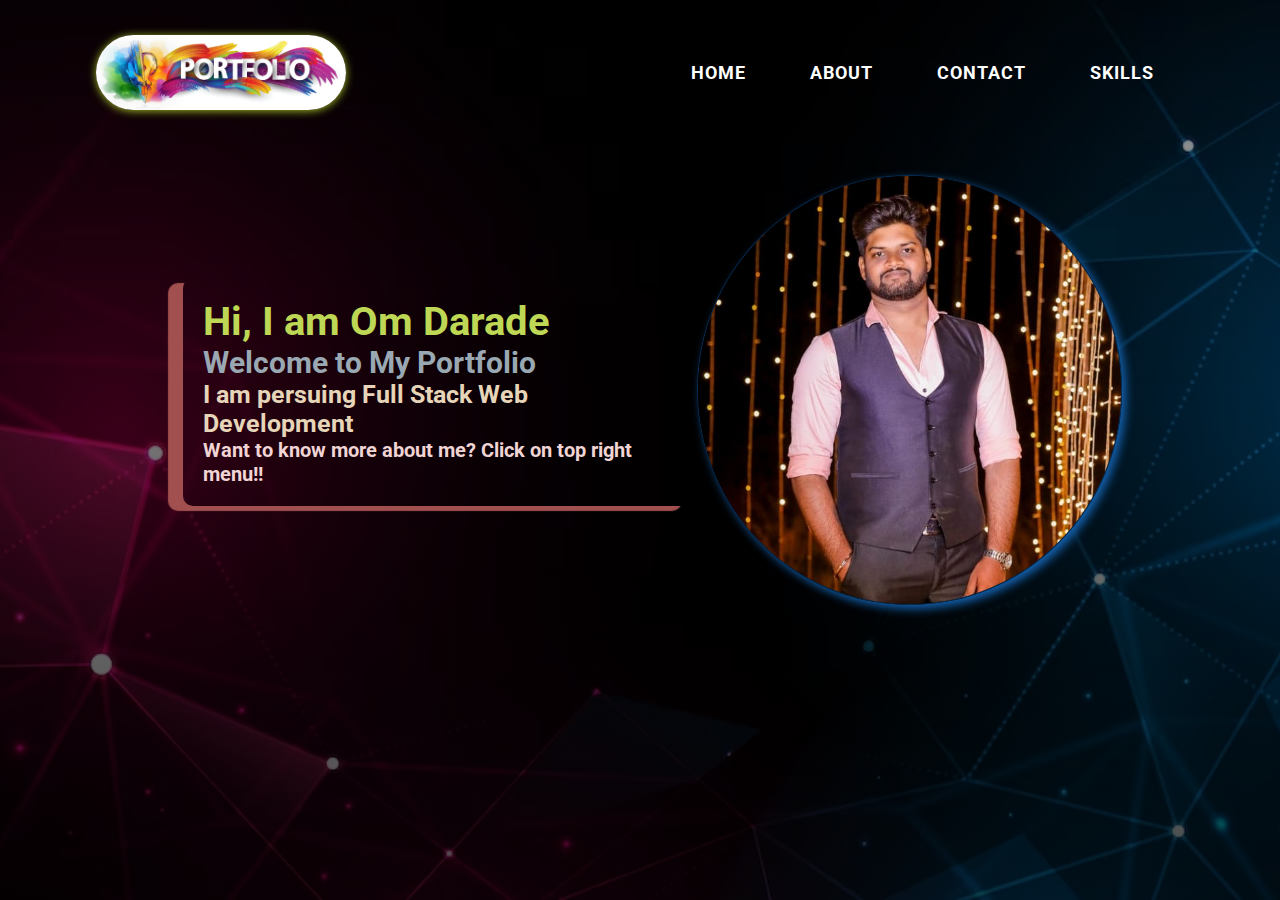
<file: index.html>
<!DOCTYPE html>
<html lang="en">
<head>
    <meta charset="UTF-8">
    <meta name="viewport" content="width=device-width, initial-scale=1.0">
    <title>My Portfolio</title>
    <link rel="stylesheet" href="style.css">
    <link rel="stylesheet" href="https://cdnjs.cloudflare.com/ajax/libs/font-awesome/6.5.1/css/all.min.css" integrity="sha512-DTOQO9RWCH3ppGqcWaEA1BIZOC6xxalwEsw9c2QQeAIftl+Vegovlnee1c9QX4TctnWMn13TZye+giMm8e2LwA==" crossorigin="anonymous" referrerpolicy="no-referrer" />
    <link rel="preconnect" href="https://fonts.googleapis.com">
    <link rel="preconnect" href="https://fonts.gstatic.com" crossorigin>
    <link href="https://fonts.googleapis.com/css2?family=Poppins:ital,wght@0,100;0,200;0,300;0,400;0,500;0,600;0,700;0,800;0,900;1,100;1,200;1,300;1,400;1,500;1,600;1,700;1,800;1,900&display=swap" rel="stylesheet">
    <link rel="preconnect" href="https://fonts.googleapis.com">
    <link rel="preconnect" href="https://fonts.gstatic.com" crossorigin>
    <link href="https://fonts.googleapis.com/css2?family=Poppins:ital,wght@0,100;0,200;0,300;0,400;0,500;0,600;0,700;0,800;0,900;1,100;1,200;1,300;1,400;1,500;1,600;1,700;1,800;1,900&family=Roboto:ital,wght@0,300;0,400;0,500;0,700;0,900;1,100;1,300;1,400;1,500;1,700;1,900&display=swap" rel="stylesheet">
    <link rel="preconnect" href="https://fonts.googleapis.com">
    <link rel="preconnect" href="https://fonts.gstatic.com" crossorigin>
    <link href="https://fonts.googleapis.com/css2?family=Lemon&display=swap" rel="stylesheet">
</head>
<body>
   <div class="container">
    <div class="navbar">
            <img src="Portfolio-header.webp" class="logo">
            <ul>
                <li><a href="index.html">Home</a></li>
                <li><a href="about.html">About</a></li>
                <li><a href="contact.html">Contact</a></li>
                <li><a href="skills.html">Skills</a></li>
            </ul>
    </div>
    <div class="profile-box">
        <div class="profile-info">
            <h1>Hi, I am Om Darade</h1>
            <h2>Welcome to My Portfolio</h2>
            <h3>I am persuing Full Stack Web Development</h3>
            <h4>Want to know more about me? Click on top right menu!!</h4>
        </div>
        <div class="profile-img">
        <img src="WhatsApp Image 2024-01-09 at 11.19.11_47c4f654.jpg" class="profile-pic">
        </div>
    </div>
   </div>
</body>
</html>
</file>
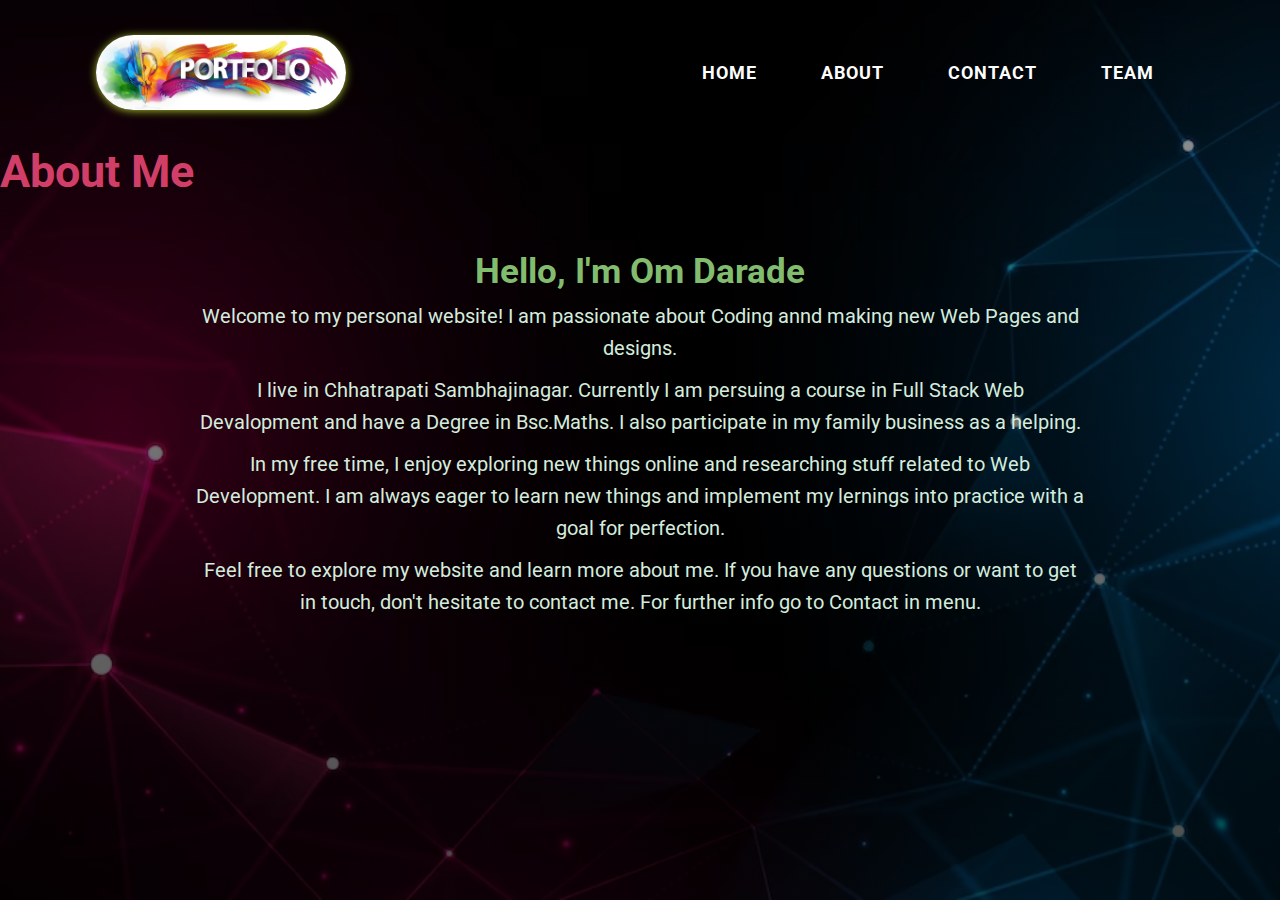
<file: about.html>
<!DOCTYPE html>
<html lang="en">
<head>
    <meta charset="UTF-8">
    <meta name="viewport" content="width=device-width, initial-scale=1.0">
    <title>My Portfolio</title>
    <link rel="stylesheet" href="style.css">
    <link rel="stylesheet" href="https://cdnjs.cloudflare.com/ajax/libs/font-awesome/6.5.1/css/all.min.css" integrity="sha512-DTOQO9RWCH3ppGqcWaEA1BIZOC6xxalwEsw9c2QQeAIftl+Vegovlnee1c9QX4TctnWMn13TZye+giMm8e2LwA==" crossorigin="anonymous" referrerpolicy="no-referrer" />
    <link rel="preconnect" href="https://fonts.googleapis.com">
    <link rel="preconnect" href="https://fonts.gstatic.com" crossorigin>
    <link href="https://fonts.googleapis.com/css2?family=Poppins:ital,wght@0,100;0,200;0,300;0,400;0,500;0,600;0,700;0,800;0,900;1,100;1,200;1,300;1,400;1,500;1,600;1,700;1,800;1,900&display=swap" rel="stylesheet">
    <link rel="preconnect" href="https://fonts.googleapis.com">
    <link rel="preconnect" href="https://fonts.gstatic.com" crossorigin>
    <link href="https://fonts.googleapis.com/css2?family=Poppins:ital,wght@0,100;0,200;0,300;0,400;0,500;0,600;0,700;0,800;0,900;1,100;1,200;1,300;1,400;1,500;1,600;1,700;1,800;1,900&family=Roboto:ital,wght@0,300;0,400;0,500;0,700;0,900;1,100;1,300;1,400;1,500;1,700;1,900&display=swap" rel="stylesheet">
    <link rel="preconnect" href="https://fonts.googleapis.com">
    <link rel="preconnect" href="https://fonts.gstatic.com" crossorigin>
    <link href="https://fonts.googleapis.com/css2?family=Lemon&display=swap" rel="stylesheet">
</head>
<body>
   <div class="container">
    <div class="navbar">
            <img src="Portfolio-header.webp" class="logo">
            <ul>
                <li><a href="index.html">Home</a></li>
                <li><a href="about.html">About</a></li>
                <li><a href="contact.html">Contact</a></li>
                <li><a href="team.html">Team</a></li>
            </ul>
    </div>
    <header>
        <h1 class="about-me">About Me</h1>
    </header>

    <section>
        <h2 class="hello">Hello, I'm Om Darade</h2>

        <p class="para">
            Welcome to my personal website! I am passionate about Coding annd making new Web Pages and designs.
        </p>

        <p class="para">
            I live in Chhatrapati Sambhajinagar. Currently I am persuing a course in Full Stack Web Devalopment and have a Degree in Bsc.Maths. I also participate in my family business as a helping.
        </p>

        <p class="para">
            In my free time, I enjoy exploring new things online and researching stuff related to Web Development. I am always eager to learn new things and implement my lernings into practice with a goal for perfection.
        </p>

        <p class="para">
            Feel free to explore my website and learn more about me. If you have any questions or want to get in touch, don't hesitate to contact me. For further info go to Contact in menu.
        </p>
    </section>
   </div>
</body>
</html>
</file>
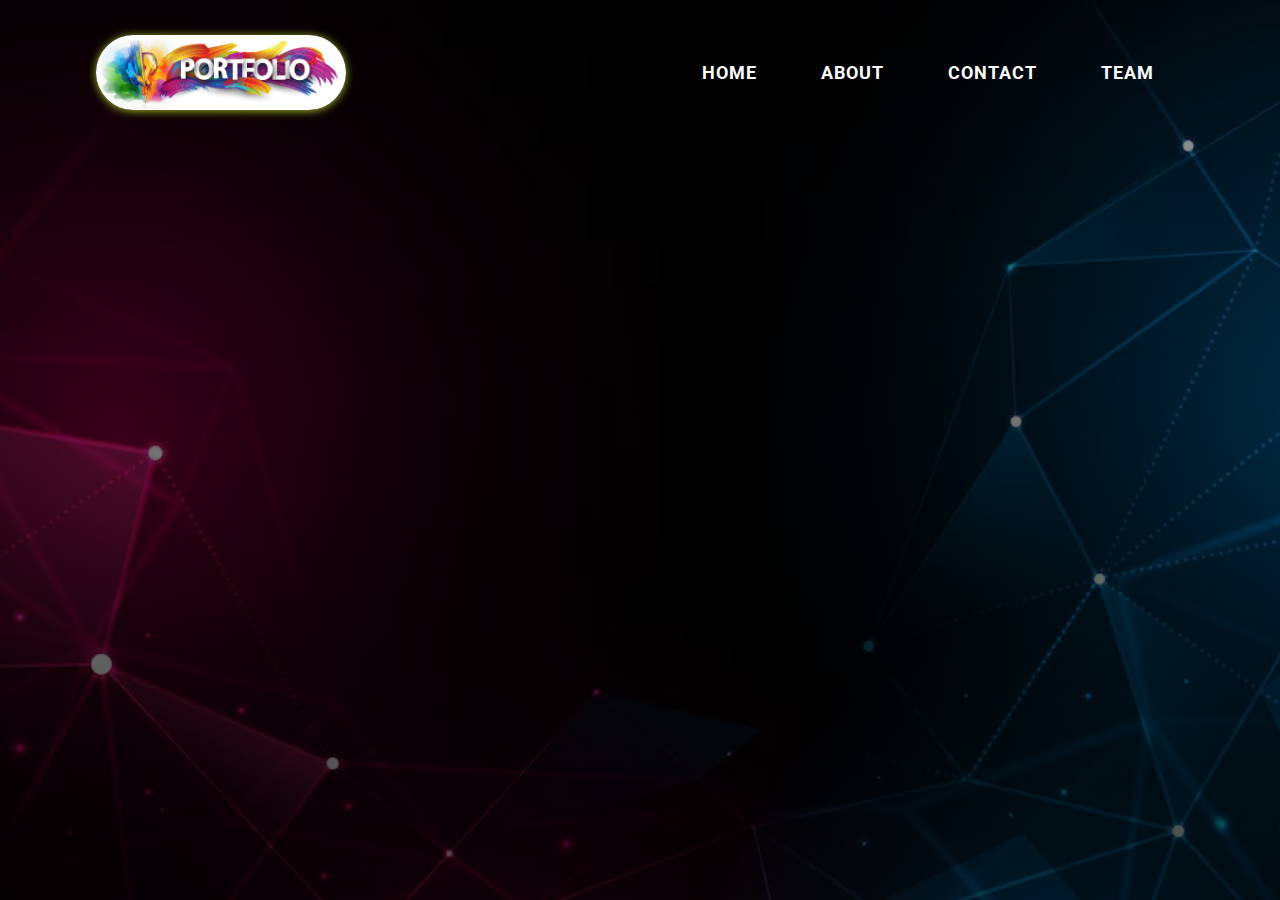
<file: contact.html>
<!DOCTYPE html>
<html lang="en">
<head>
    <meta charset="UTF-8">
    <meta name="viewport" content="width=device-width, initial-scale=1.0">
    <title>My Portfolio</title>
    <link rel="stylesheet" href="style.css">
    <link rel="stylesheet" href="https://cdnjs.cloudflare.com/ajax/libs/font-awesome/6.5.1/css/all.min.css" integrity="sha512-DTOQO9RWCH3ppGqcWaEA1BIZOC6xxalwEsw9c2QQeAIftl+Vegovlnee1c9QX4TctnWMn13TZye+giMm8e2LwA==" crossorigin="anonymous" referrerpolicy="no-referrer" />
    <link rel="preconnect" href="https://fonts.googleapis.com">
    <link rel="preconnect" href="https://fonts.gstatic.com" crossorigin>
    <link href="https://fonts.googleapis.com/css2?family=Poppins:ital,wght@0,100;0,200;0,300;0,400;0,500;0,600;0,700;0,800;0,900;1,100;1,200;1,300;1,400;1,500;1,600;1,700;1,800;1,900&display=swap" rel="stylesheet">
    <link rel="preconnect" href="https://fonts.googleapis.com">
    <link rel="preconnect" href="https://fonts.gstatic.com" crossorigin>
    <link href="https://fonts.googleapis.com/css2?family=Poppins:ital,wght@0,100;0,200;0,300;0,400;0,500;0,600;0,700;0,800;0,900;1,100;1,200;1,300;1,400;1,500;1,600;1,700;1,800;1,900&family=Roboto:ital,wght@0,300;0,400;0,500;0,700;0,900;1,100;1,300;1,400;1,500;1,700;1,900&display=swap" rel="stylesheet">
    <link rel="preconnect" href="https://fonts.googleapis.com">
    <link rel="preconnect" href="https://fonts.gstatic.com" crossorigin>
    <link href="https://fonts.googleapis.com/css2?family=Lemon&display=swap" rel="stylesheet">
</head>
<body>
   <div class="container">
    <div class="navbar">
            <img src="Portfolio-header.webp" class="logo">
            <ul>
                <li><a href="index.html">Home</a></li>
                <li><a href="about.html">About</a></li>
                <li><a href="contact.html">Contact</a></li>
                <li><a href="team.html">Team</a></li>
            </ul>
    </div>
   </div>
</body>
</html>
</file>
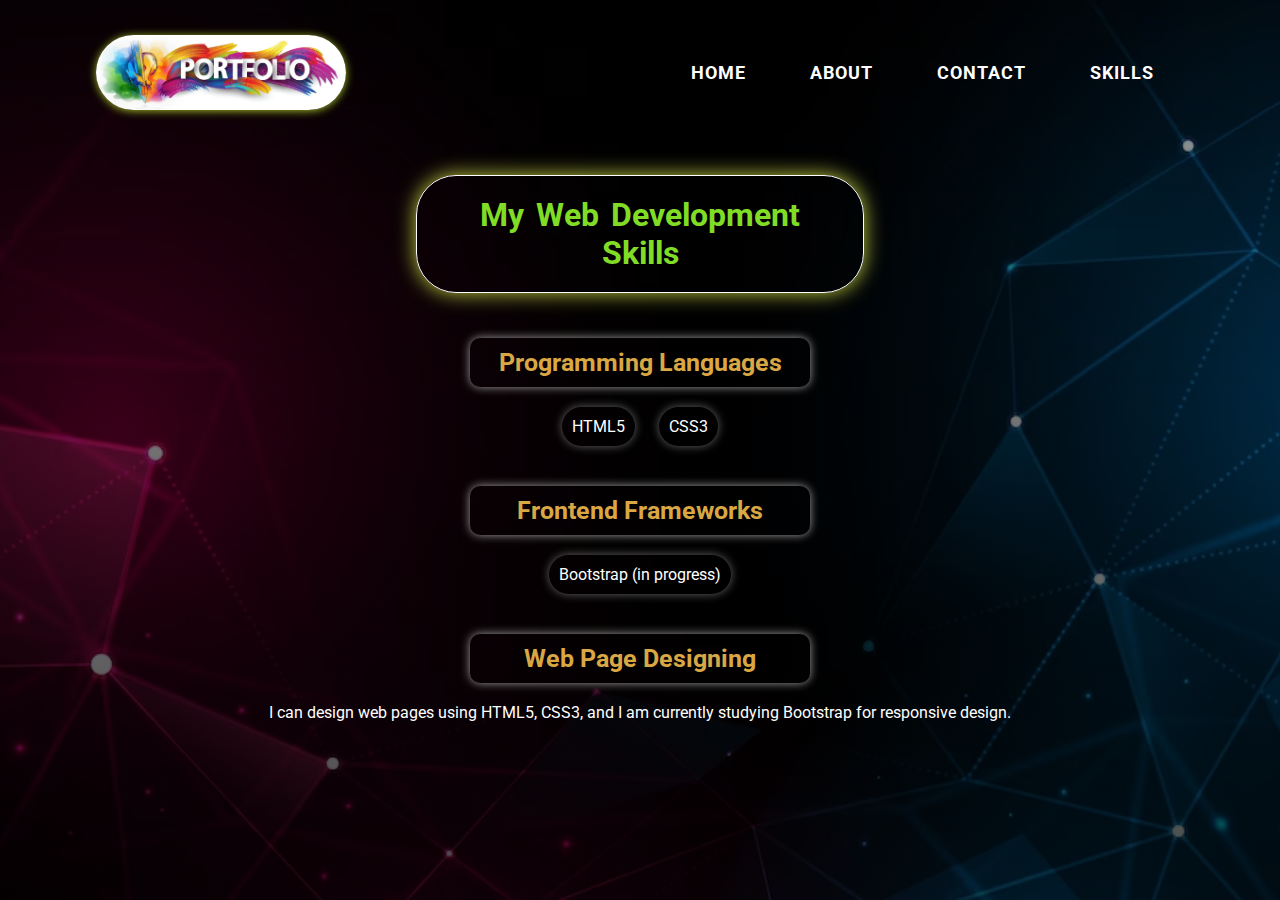
<file: skills.html>
<!DOCTYPE html>
<html lang="en">
<head>
    <meta charset="UTF-8">
    <meta name="viewport" content="width=device-width, initial-scale=1.0">
    <title>My Portfolio</title>
    <link rel="stylesheet" href="style.css">
    <link rel="stylesheet" href="https://cdnjs.cloudflare.com/ajax/libs/font-awesome/6.5.1/css/all.min.css" integrity="sha512-DTOQO9RWCH3ppGqcWaEA1BIZOC6xxalwEsw9c2QQeAIftl+Vegovlnee1c9QX4TctnWMn13TZye+giMm8e2LwA==" crossorigin="anonymous" referrerpolicy="no-referrer" />
    <link rel="preconnect" href="https://fonts.googleapis.com">
    <link rel="preconnect" href="https://fonts.gstatic.com" crossorigin>
    <link href="https://fonts.googleapis.com/css2?family=Poppins:ital,wght@0,100;0,200;0,300;0,400;0,500;0,600;0,700;0,800;0,900;1,100;1,200;1,300;1,400;1,500;1,600;1,700;1,800;1,900&display=swap" rel="stylesheet">
    <link rel="preconnect" href="https://fonts.googleapis.com">
    <link rel="preconnect" href="https://fonts.gstatic.com" crossorigin>
    <link href="https://fonts.googleapis.com/css2?family=Poppins:ital,wght@0,100;0,200;0,300;0,400;0,500;0,600;0,700;0,800;0,900;1,100;1,200;1,300;1,400;1,500;1,600;1,700;1,800;1,900&family=Roboto:ital,wght@0,300;0,400;0,500;0,700;0,900;1,100;1,300;1,400;1,500;1,700;1,900&display=swap" rel="stylesheet">
    <link rel="preconnect" href="https://fonts.googleapis.com">
    <link rel="preconnect" href="https://fonts.gstatic.com" crossorigin>
    <link href="https://fonts.googleapis.com/css2?family=Lemon&display=swap" rel="stylesheet">
</head>
<body>
   <div class="container">
    <div class="navbar">
            <img src="Portfolio-header.webp" class="logo">
            <ul>
                <li><a href="index.html">Home</a></li>
                <li><a href="about.html">About</a></li>
                <li><a href="contact.html">Contact</a></li>
                <li><a href="skills.html">Skills</a></li>
            </ul>
    </div>
    <header class="skill-header">
        <h1 class="skill-heading">My Web Development Skills</h1>
    </header>

    <section class="skill-section">
        <h2 class="skill-head">Programming Languages</h2>
        <ul class="skill-ul">
            <li class="skill-list">HTML5</li>
            <li class="skill-list">CSS3</li>
        </ul>
    </section>

    <section class="skill-section">
        <h2 class="skill-head">Frontend Frameworks</h2>
        <ul class="skill-ul">
            <li class="skill-list">Bootstrap (in progress)</li>
        </ul>
    </section>

    <section class="skill-section">
        <h2 class="skill-head">Web Page Designing</h2>
        <p class="skill-para">I can design web pages using HTML5, CSS3, and I am currently studying Bootstrap for responsive design.</p>
    </section>
   </div>
</body>
</html>
</file>
<file: style.css>
*{
    padding: 0;
    margin: 0;
    box-sizing: border-box;
    font-family: 'Poppins', sans-serif;
    font-family: 'Roboto', sans-serif;
}

.container{
    width: 100%;
    height: 100vh;
    background-image: linear-gradient(
        rgba(0, 0, 0, 0.4),
        rgba(0, 0, 0, 0.7)
    ),
    url('futuristic-background-design_23-2148503793.avif');
    background-size: cover;
    background-position: center;
    background-repeat: no-repeat;
    overflow: hidden;
}

.navbar{
    width: 85%;
    margin: auto;
    padding: 35px 0px;
    display: flex;
    align-items: center;
    justify-content: space-between;
}

.logo{
    width: 250px;
    cursor: pointer;
    border-radius: 90px;
    box-shadow: 0px 1px 8px rgb(161, 188, 37);
}

.navbar ul li{
    list-style: none;
    display: inline-block;
    margin: 0px 30px;
    cursor: pointer;
    position: relative;
}

.navbar ul li a{
    text-decoration: none;
    color: white;
    font-size: 18px;
    font-weight: 700;
    letter-spacing: 1px;
    text-transform: uppercase;
}    

.navbar ul li::after{
    content: '';
    height: 5px;
    background: #009688;
    width: 0;
    position: absolute;
    right: 0;
    bottom: -8px;
    transition: 0.3s;
}

.navbar ul li:hover::after{
    width: 100%;
}

.profile-box{
    color: white;
    width: 80%;
    padding: 30px 30px;
    display: flex;
    align-items: center;
    justify-content: space-evenly;
    margin-left: 10%;
}

.profile-pic{
    height: 430px;
    border-radius: 50%;
    border: 0.5px solid rgb(7, 45, 84);
    box-shadow: 4px 4px 10px rgb(20, 98, 175);
    transition: all 0.5s cubic-bezier(0.895, 0.03, 0.685, 0.22);
    cursor: pointer;
}

.profile-pic:hover{
    transform: scale(1.2);
    box-shadow: 8px 8px 20px rgb(20, 98, 175);
    transition: all 1.5s;
    border: none;
}

.profile-info{
    margin-left: 25px;
    border-left: transparent;
    border-bottom: transparent;
    padding: 20px;
    border-radius: 10px;
    box-shadow: -15px 5px 1px rgb(161, 79, 79);
}

.profile-info h1{
    font-size: 40px;
    color: #BED754;
}

.profile-info h2{
    font-size: 30px;
    color: #99A8B2;
}

.profile-info h3{
    font-size: 25px;
    color: #E6D5B8;
}

.profile-info h4{
    font-size: 20px;
    color: #F1D4D4;
}

.aboutme-1 {
    width: 20%;
    margin: auto;
    text-align: center;
    padding: 5px;
    background-color: transparent;
    border-radius: 30px;
    border: 1px solid white;
    box-shadow: 0px 0px 20px rgb(192, 205, 52);
}

section {
    max-width: 1000px;
    margin: auto;
    text-align: center;
    padding: 50px;
}

.about-me{
    color: #d13f69;
    font-size: 45px;
}

.hello{
    color: #82bd6f;
    padding: 3px;
    font-size: 35px;
}

.para{
    line-height: 1.6;
    color: #D4ECDD;
    padding: 5px;
    font-size: 20px;
}

.contact-me{
    max-width: 450px;
    margin: 40px auto;
    background-color: transparent;
    padding: 20px;
    border: 2px solid rgba(255, 255, 255, 0.5);
    border-top-right-radius: 30px;
    border-bottom-left-radius: 30px;
    box-shadow: 0px 0px 20px white;
}

.cont-act{
    color: rgb(9, 184, 164);
    padding: 5px;
    margin-bottom: 5px;
    text-align: center;
    letter-spacing: 1px;
    font-size: 35px;
}

label {
    display: block;
    margin-bottom: 8px;
    color: bisque;
    font-size: 17px;
    font-weight: 700;
}

input,
textarea {
    width: 100%;
    padding: 10px;
    font-size: 15px;
    font-weight: 700;
    color: white;
    margin-bottom: 15px;
    border: none;
    outline: none;
    border-bottom: 2px solid white;
    border-radius: 5px;
    background-color: transparent;
    box-sizing: border-box;
}

input[type="submit"] {
    background-color: rgb(67, 181, 167);
    border: 1px solid rgb(255, 255, 255);
    color: black;
    cursor: pointer;
    font-weight: 700;
    padding: 10px;
    font-size: 18px;
    margin: 20px auto;
    border-radius: 50px;
}

input[type="submit"]:hover {
    background-color: rgb(24, 148, 134);
}

.skill-header {
    background-color: transparent;
    padding: 20px;
    width: 35%;
    margin: 30px auto;
    text-align: center;
    border-radius: 40px;
    border: 1px solid white;
    box-shadow: 0px 0px 20px rgb(195, 207, 65);
}

.skill-heading {
    color: rgb(129, 220, 38);
    word-spacing: 4px;
}

.skill-section {
    padding: 15px;
}

.skill-head {
    width: 35%;
    margin: auto;
    color: #d9a743;
    font-size: 25px;
    margin-bottom: 10px;
    padding: 10px;
    background-color: transparent;
    border-radius: 10px;
    box-shadow: 0 0 10px rgba(199, 199, 199, 0.8);
}

.skill-para {
    color: #ffffff;
    margin-top: 20px;
}

.skill-ul {
    list-style-type: none;
}

.skill-list {
    color: rgb(255, 255, 255);
    display: inline-block;
    margin: 10px;
    padding: 10px;
    background-color: transparent;
    border-radius: 20px;
    box-shadow: 0 0 10px rgba(199, 199, 199, 0.5);
}
</file>
